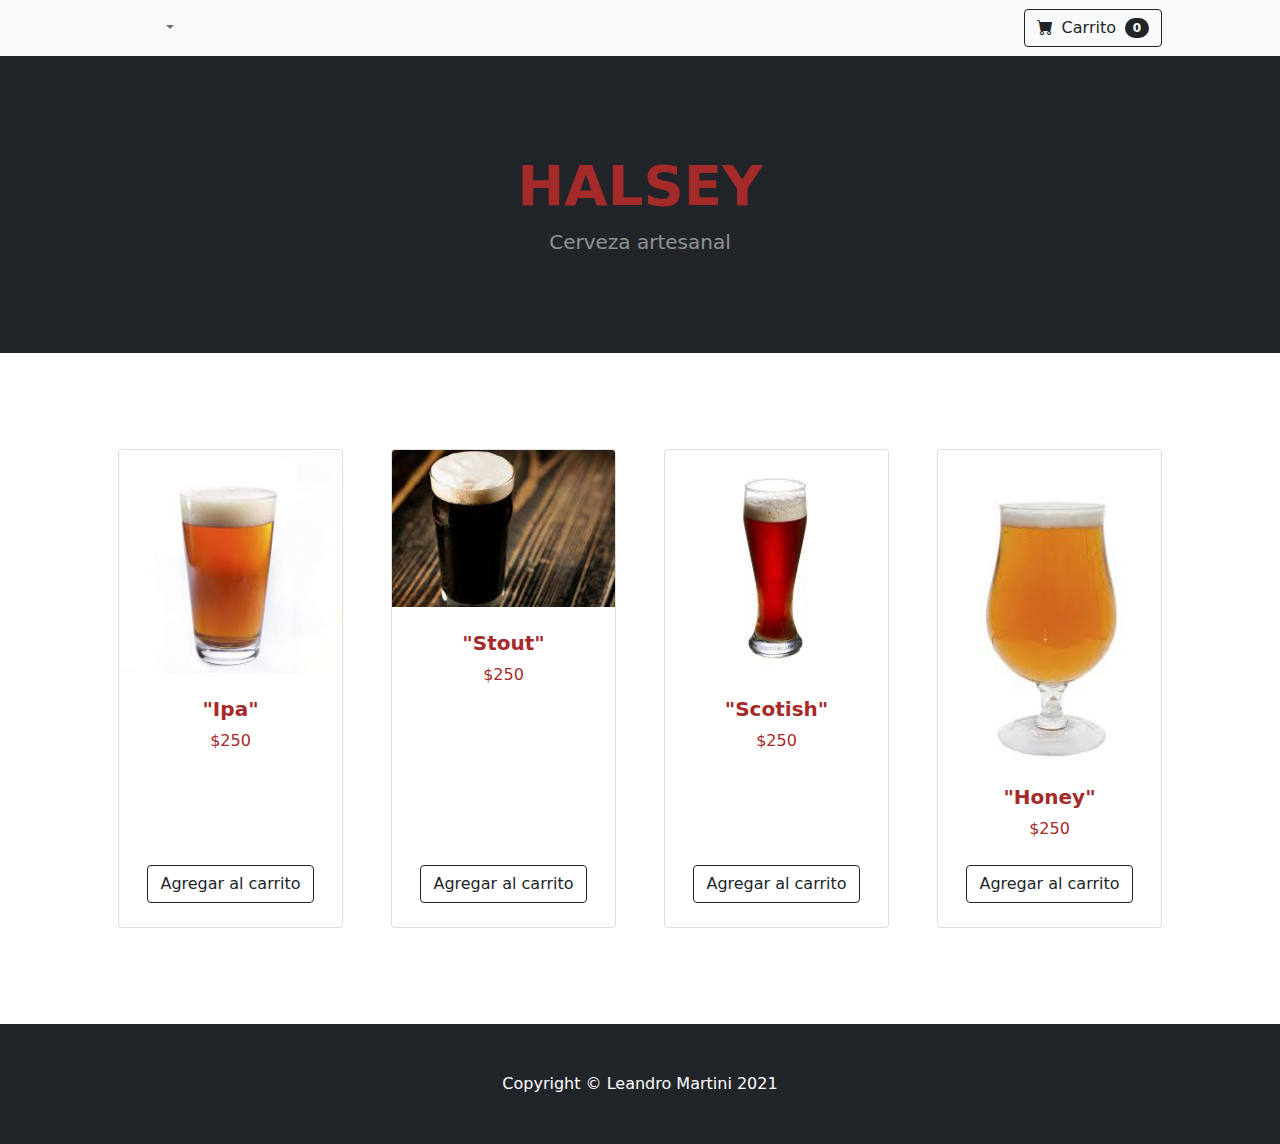
<file: index.html>
<!DOCTYPE html>
<html lang="en">

<head>
    <meta charset="utf-8" />
    <meta name="viewport" content="width=device-width, initial-scale=1, shrink-to-fit=no" />
    <meta name="description" content="" />
    <meta name="author" content="" />
    <title>Shop Homepage - Start Bootstrap Template</title>
    <!-- Favicon-->
    <link rel="icon" type="image/x-icon" href="assets/favicon.ico" />
    <!-- Bootstrap icons-->
    <link href="https://cdn.jsdelivr.net/npm/bootstrap-icons@1.5.0/font/bootstrap-icons.css" rel="stylesheet" />
    <!-- Core theme CSS (includes Bootstrap)-->
    <link rel="stylesheet" href="css/styles.css">
    <link rel="stylesheet" href="estilos.css">
    <script src="css/jquery-3.5.1.min.js"></script>
    <script src="main.js" defer></script>


</head>

<body>
    <!-- Navigation-->
    <nav class="navbar navbar-expand-lg navbar-light bg-light">
        <div class="container px-4 px-lg-5">
            <a class="navbar-brand" href="#"></a>
            <button class="navbar-toggler" type="button" data-bs-toggle="collapse"
                data-bs-target="#navbarSupportedContent" aria-controls="navbarSupportedContent" aria-expanded="false"
                aria-label="Toggle navigation"><span class="navbar-toggler-icon"></span></button>
            <div class="collapse navbar-collapse" id="navbarSupportedContent">
                <ul class="navbar-nav me-auto mb-2 mb-lg-0 ms-lg-4">
                    <li class="nav-item dropdown">
                        <a class="nav-link dropdown-toggle" id="navbarDropdown" href="#" role="button"
                            data-bs-toggle="dropdown" aria-expanded="false"></a>
                        <ul class="dropdown-menu" aria-labelledby="navbarDropdown">

                        </ul>
                    </li>
                </ul>

                <form id="carritoBtn" class="d-flex">
                    <button class="btn btn-outline-dark" type="submit" data-bs-toggle="modal" data-bs-target="#myModal">
                        <i class="bi-cart-fill me-1"></i>
                        Carrito
                        <span id="contador" class="badge bg-dark text-white ms-1 rounded-pill">0</span>
                    </button>

                    <!-- Modal -->
                    <div class="modal fade" id="myModal" tabindex="-1" role="dialog"
                        aria-labelledby="exampleModalLongTitle" aria-hidden="true">
                        <div class="modal-dialog modal-lg" role="document">
                            <div class="modal-content">
                                <div class="modal-header">
                                    <h5 class="modal-title" id="exampleModalLongTitle">Estas a punto de tomarte una
                                        buena birra, te pedimos disculpas, estamos sin stock. Volve mas tarde.</h5>
                                    <button type="button" class="btn-close" data-bs-dismiss="modal" aria-label="Close">
                                        <span aria-hidden="true">&times;</span>
                                    </button>
                                </div>
                                <div class="modal-body" id="carritoModal">
                                    <video src="img/WhatsApp Video 2021-06-02 at 17.20.35.mp4" autoplay loop muted playsinline></video>

                                </div>
                                <div class="modal-footer">
                                    <p>Total: $</p>
                                    <p id="total"></p>
                                    <button class="btn btn-danger" id="boton-vaciar">Vaciar</button>
                                    <button type="button" class="btn btn-primary" id="buttonBuy">Comprar</button>
                                </div>
                            </div>
                        </div>
                    </div>
                </form>
            </div>
        </div>
    </nav>

    <!-- Header-->
    <header class="bg-dark py-5">
        <div class="container px-4 px-lg-5 my-5">
            <div class="text-center text-white">
                <h1 class=" bounce-in-top titulo   display-4 fw-bolder">HALSEY</h1>
                <p class=" tracking-in-expand-fwd-bottom lead fw-normal text-white-50 mb-0">Cerveza artesanal</p>
            </div>
        </div>
    </header>
    <!-- Section-->
    <section class="py-5">

        <div class="container px-4 px-lg-5 mt-5">
            <div class="row gx-4 gx-lg-5 row-cols-2 row-cols-md-3 row-cols-xl-4 justify-content-center" id="halsey">

            </div>
        </div>




    </section>
    <!-- Footer-->
    <footer class="py-5 bg-dark">
        <div class="container">
            <p class="m-0 text-center text-white">Copyright &copy; Leandro Martini 2021</p>
        </div>
    </footer>
    <!-- Bootstrap core JS-->
    <script src="https://cdn.jsdelivr.net/npm/bootstrap@5.1.0/dist/js/bootstrap.bundle.min.js"></script>
    <!-- Core theme JS-->

</body>

</html>
</file>
<file: estilos.css>
.titulo{
        color: brown;
}

.bounce-in-top {
	-webkit-animation: bounce-in-top 2s both;
	        animation: bounce-in-top 2s both;
}

/* ----------------------------------------------
 * Generated by Animista on 2021-9-22 11:19:6
 * Licensed under FreeBSD License.
 * See http://animista.net/license for more info. 
 * w: http://animista.net, t: @cssanimista
 * ---------------------------------------------- */

/**
 * ----------------------------------------
 * animation bounce-in-top
 * ----------------------------------------
 */
 @-webkit-keyframes bounce-in-top {
        0% {
          -webkit-transform: translateY(-500px);
                  transform: translateY(-500px);
          -webkit-animation-timing-function: ease-in;
                  animation-timing-function: ease-in;
          opacity: 0;
        }
        38% {
          -webkit-transform: translateY(0);
                  transform: translateY(0);
          -webkit-animation-timing-function: ease-out;
                  animation-timing-function: ease-out;
          opacity: 1;
        }
        55% {
          -webkit-transform: translateY(-65px);
                  transform: translateY(-65px);
          -webkit-animation-timing-function: ease-in;
                  animation-timing-function: ease-in;
        }
        72% {
          -webkit-transform: translateY(0);
                  transform: translateY(0);
          -webkit-animation-timing-function: ease-out;
                  animation-timing-function: ease-out;
        }
        81% {
          -webkit-transform: translateY(-28px);
                  transform: translateY(-28px);
          -webkit-animation-timing-function: ease-in;
                  animation-timing-function: ease-in;
        }
        90% {
          -webkit-transform: translateY(0);
                  transform: translateY(0);
          -webkit-animation-timing-function: ease-out;
                  animation-timing-function: ease-out;
        }
        95% {
          -webkit-transform: translateY(-8px);
                  transform: translateY(-8px);
          -webkit-animation-timing-function: ease-in;
                  animation-timing-function: ease-in;
        }
        100% {
          -webkit-transform: translateY(0);
                  transform: translateY(0);
          -webkit-animation-timing-function: ease-out;
                  animation-timing-function: ease-out;
        }
      }
      @keyframes bounce-in-top {
        0% {
          -webkit-transform: translateY(-500px);
                  transform: translateY(-500px);
          -webkit-animation-timing-function: ease-in;
                  animation-timing-function: ease-in;
          opacity: 0;
        }
        38% {
          -webkit-transform: translateY(0);
                  transform: translateY(0);
          -webkit-animation-timing-function: ease-out;
                  animation-timing-function: ease-out;
          opacity: 1;
        }
        55% {
          -webkit-transform: translateY(-65px);
                  transform: translateY(-65px);
          -webkit-animation-timing-function: ease-in;
                  animation-timing-function: ease-in;
        }
        72% {
          -webkit-transform: translateY(0);
                  transform: translateY(0);
          -webkit-animation-timing-function: ease-out;
                  animation-timing-function: ease-out;
        }
        81% {
          -webkit-transform: translateY(-28px);
                  transform: translateY(-28px);
          -webkit-animation-timing-function: ease-in;
                  animation-timing-function: ease-in;
        }
        90% {
          -webkit-transform: translateY(0);
                  transform: translateY(0);
          -webkit-animation-timing-function: ease-out;
                  animation-timing-function: ease-out;
        }
        95% {
          -webkit-transform: translateY(-8px);
                  transform: translateY(-8px);
          -webkit-animation-timing-function: ease-in;
                  animation-timing-function: ease-in;
        }
        100% {
          -webkit-transform: translateY(0);
                  transform: translateY(0);
          -webkit-animation-timing-function: ease-out;
                  animation-timing-function: ease-out;
        }
      }

      .tracking-in-expand-fwd-bottom {
	-webkit-animation: tracking-in-expand-fwd-bottom 2s cubic-bezier(0.215, 0.610, 0.355, 1.000) both;
	        animation: tracking-in-expand-fwd-bottom 2s cubic-bezier(0.215, 0.610, 0.355, 1.000) both;
}
/* ----------------------------------------------
 * Generated by Animista on 2021-9-22 11:21:21
 * Licensed under FreeBSD License.
 * See http://animista.net/license for more info. 
 * w: http://animista.net, t: @cssanimista
 * ---------------------------------------------- */

/**
 * ----------------------------------------
 * animation tracking-in-expand-fwd-bottom
 * ----------------------------------------
 */
 @-webkit-keyframes tracking-in-expand-fwd-bottom {
        0% {
          letter-spacing: -0.5em;
          -webkit-transform: translateZ(-700px) translateY(500px);
                  transform: translateZ(-700px) translateY(500px);
          opacity: 0;
        }
        40% {
          opacity: 0.6;
        }
        100% {
          -webkit-transform: translateZ(0) translateY(0);
                  transform: translateZ(0) translateY(0);
          opacity: 1;
        }
      }
      @keyframes tracking-in-expand-fwd-bottom {
        0% {
          letter-spacing: -0.5em;
          -webkit-transform: translateZ(-700px) translateY(500px);
                  transform: translateZ(-700px) translateY(500px);
          opacity: 0;
        }
        40% {
          opacity: 0.6;
        }
        100% {
          -webkit-transform: translateZ(0) translateY(0);
                  transform: translateZ(0) translateY(0);
          opacity: 1;
        }
      }

      .text-center{
              color: brown;
      }

     .modal-title{
             color: white;
             font-family: Impact, Haettenschweiler, 'Arial Narrow Bold', sans-serif;
           
     }

     .modal-body{
             background-color:brown
     }

     .modal-header{
             background-color:brown
     }
</file>
